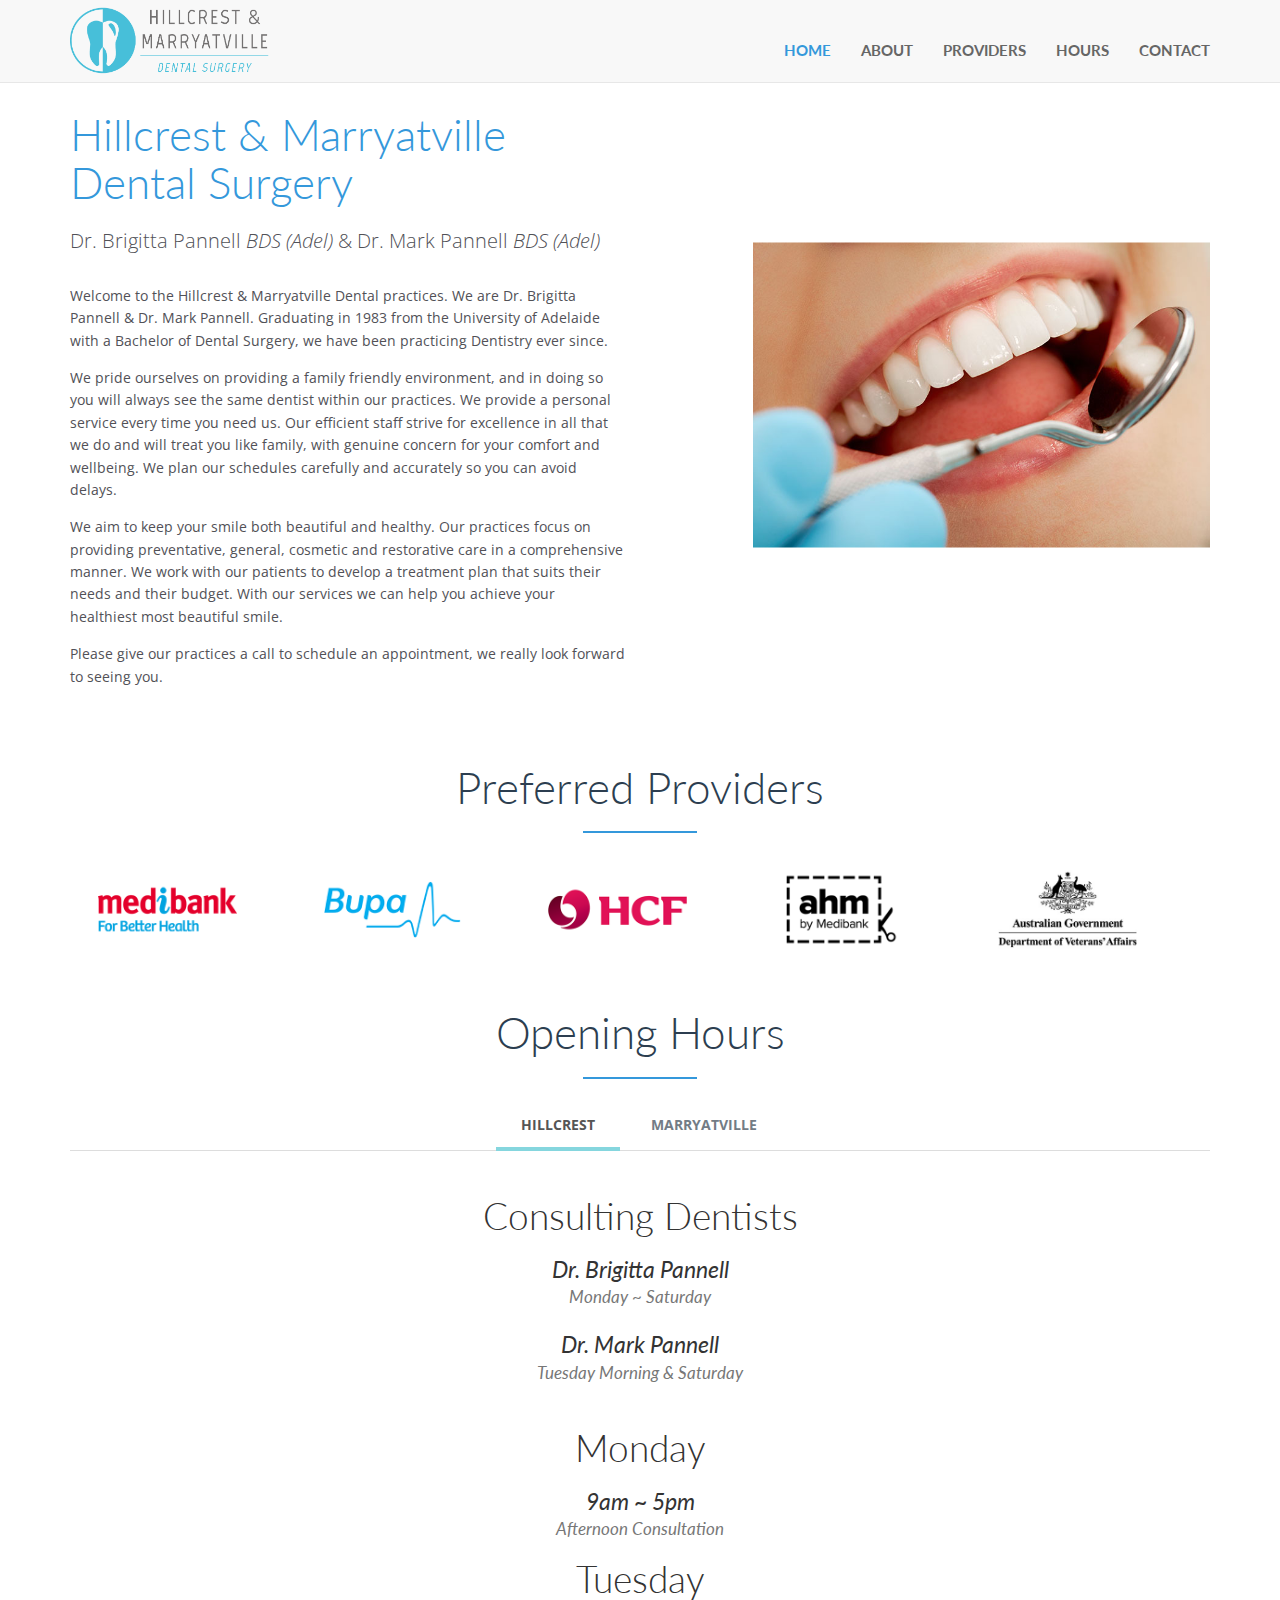
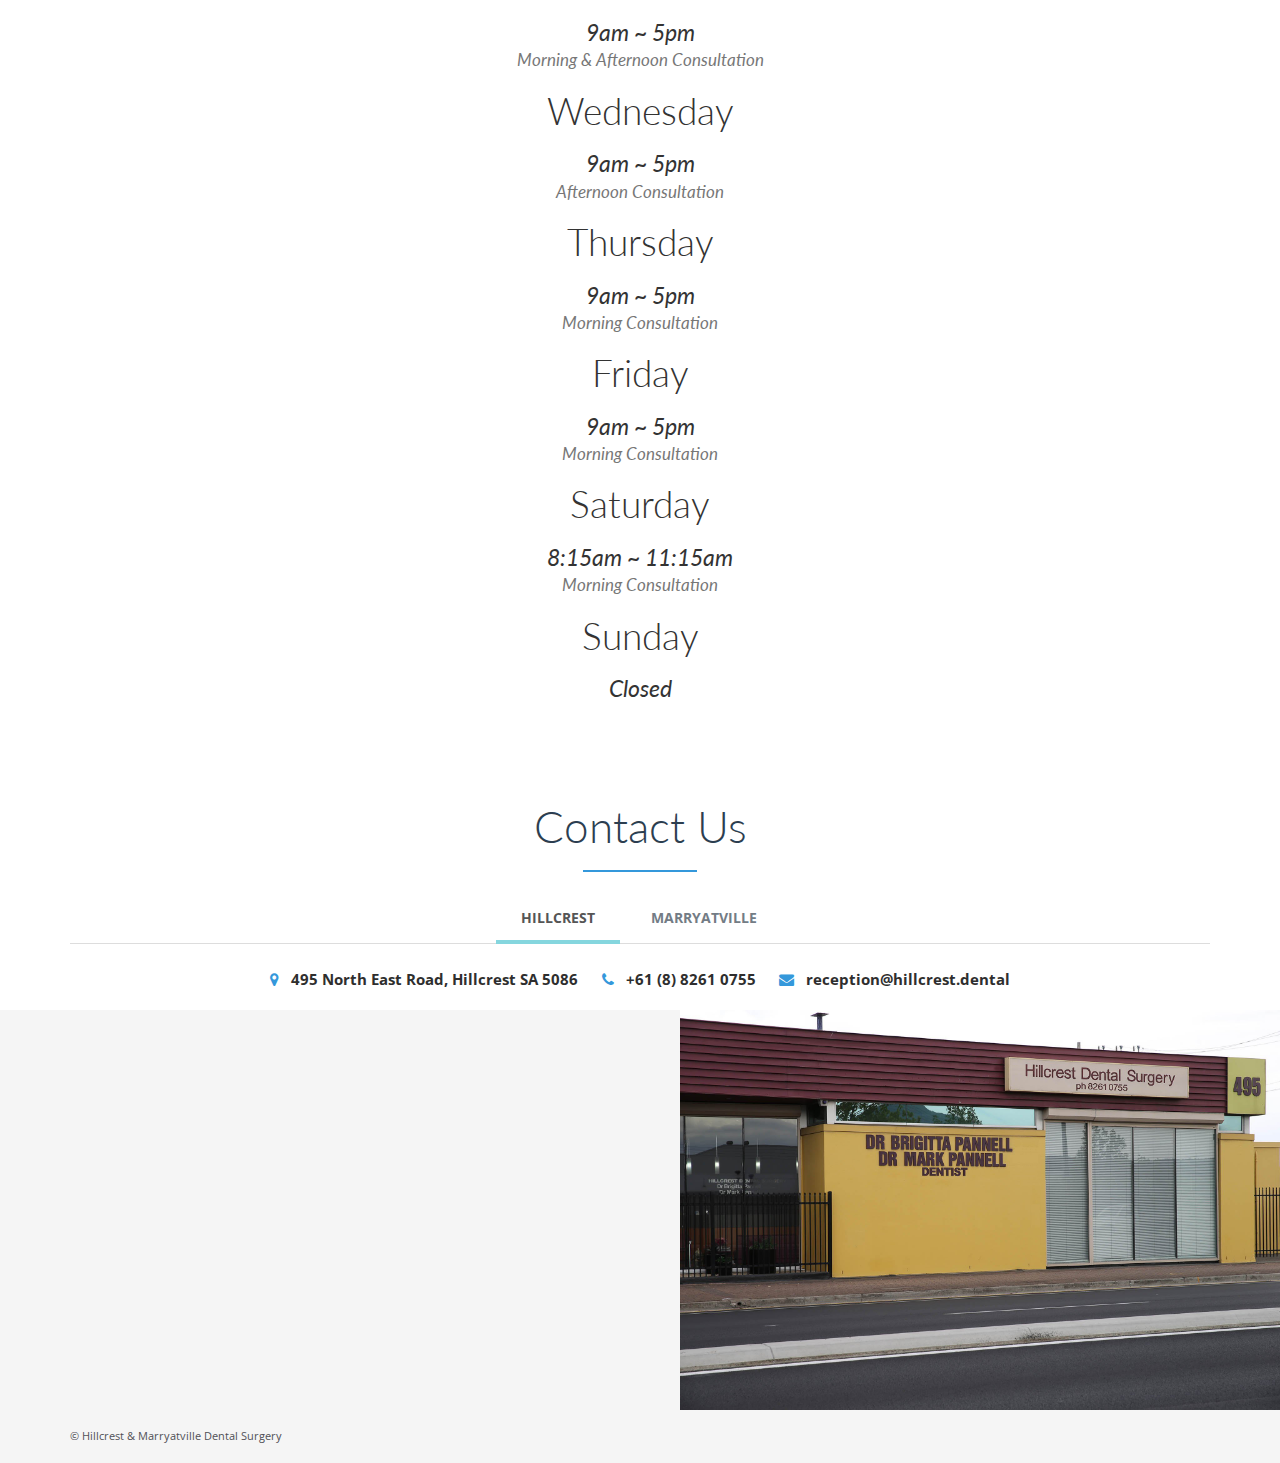
<file: index.html>
<!DOCTYPE html>
<html>
    <head>
        <meta charset="utf-8">
        <title>Hillcrest &amp; Marryatville Dental Surgery</title>
        <meta name="viewport" content="width=device-width, initial-scale=1.0">
        <meta name="keywords" content="marryatville, hillcrest, dental, surgery, care, clinic, pannell, mark, brigitta, bds, adelaide, australia">
        <meta name="description" content="Hillcrest &amp; Marryatville Dental Surgery">
        <link rel="shortcut icon" href="images/favicon.png">
        <link href="css/bootstrap.min.css" rel="stylesheet">
        <link href="css/font-awesome.min.css" rel="stylesheet">
        <link href="css/owl.carousel.css" rel="stylesheet">
        <link href="css/owl.transitions.css" rel="stylesheet">
        <link href="css/dental.css" rel="stylesheet">
    
        <!--[if lt IE 9]>
          <script src="js/html5shiv.min.js"></script>
          <script src="js/respond.min.js"></script>
        <![endif]-->   
    </head>
    <body id="home">
        <div id="page" class="page">
            <header id="header-2">
                <nav class="main-nav navbar navbar-default navbar-fixed-top headroom headroom--pinned">
                    <div class="container">
                        <div class="navbar-header">
                            <button type="button" class="navbar-toggle collapsed" data-toggle="collapse" data-target="#navbar-collapse">
                                <span class="sr-only">Toggle Navigation</span>
                                <span class="icon-bar"></span>
                                <span class="icon-bar"></span>
                                <span class="icon-bar"></span>
                            </button>
                            <img src="images/logo.png" alt="Hillcrest &amp; Marryatville Dental Surgery" class="brand-img img-responsive" >
                        </div>
                        <div class="collapse navbar-collapse" id="navbar-collapse">
                            <ul class="nav navbar-nav navbar-right">
                                <li class="active nav-item"><a href="#home">Home</a></li>
                                <li class="nav-item"><a href="#about">About</a></li>
                                <li class="nav-item"><a href="#providers">Providers</a></li>
                                <li class="nav-item"><a href="#hours">Hours</a></li>                  
                                <li class="nav-item"><a href="#contact">Contact</a></li>
                            </ul>
                        </div>
                    </div>
                </nav>
            </header>
            
            <section id="promo-3" class="content-block">
                <div id="promo-3-owl" class="owl-carousel owl-theme">
                    <div id="photo-1" style="background-image:url(images/hillcrest-1.jpg);"><img class="img-responsive" src="images/hillcrest-1.jpg" alt="Hillcrest Dental Surgery Chair" /></div>
                    <div id="photo-2" style="background-image:url(images/hillcrest-2.jpg);"><img class="img-responsive" src="images/hillcrest-2.jpg" alt="Hillcrest Dental Surgery Reception" /></div>
                    <div id="photo-3" style="background-image:url(images/hillcrest-3.jpg);"><img class="img-responsive" src="images/hillcrest-3.jpg" alt="Hillcrest Dental Surgery Front" /></div>
                    <div id="photo-4" style="background-image:url(images/marryatville-1.jpg);"><img class="img-responsive" src="images/marryatville-1.jpg" alt="Marryatville Dental Surgery Chair" /></div>
                    <div id="photo-5" style="background-image:url(images/marryatville-2.jpg);"><img class="img-responsive" src="images/marryatville-2.jpg" alt="Marryatville Dental Surgery Reception" /></div>
                    <div id="photo-6" style="background-image:url(images/marryatville-3.jpg);"><img class="img-responsive" src="images/marryatville-3.jpg" alt="Marryatville Dental Surgery Front" /></div>
                </div>
            </section>
    
            <section id="about" class="content-1-5 content-block">
                <div class="container">
                    <div class="row">
                        <div class="col-lg-6 col-md-6 col-sm-12">
                            <div>
                                <h1 id="header">Hillcrest &amp; Marryatville Dental Surgery</h1>
                            </div>
                            <div>
                                <p class="lead" id="headernames">Dr. Brigitta Pannell <span class="italic">BDS (Adel)</span> &amp; Dr. Mark Pannell <span class="italic">BDS (Adel)</span></p>
                            </div>
                            <div>
                                <p>
                                Welcome to the <span id="surgeryshortname">Hillcrest &amp; Marryatville</span> Dental practices. We are <span id="dentistshortname">Dr. Brigitta Pannell and Dr. Mark Pannell</span>. Graduating in 1983 from the University of Adelaide with a Bachelor of Dental Surgery, we have been practicing Dentistry ever since.
                                </p>
                            </div>
                            <div>
                                <p>
                                We pride ourselves on providing a family friendly environment, and in doing so you will always see the same dentist within our practices. We provide a personal service every time you need us. Our efficient staff strive for excellence in all that we do and will treat you like family, with genuine concern for your comfort and wellbeing. We plan our schedules carefully and accurately so you can avoid delays.
                                </p>
                            </div>
                            <div>
                                <p>
                                We aim to keep your smile both beautiful and healthy. Our practices focus on providing preventative, general, cosmetic and restorative care in a comprehensive manner. We work with our patients to develop a treatment plan that suits their needs and their budget. With our services we can help you achieve your healthiest most beautiful smile.
                                </p>
                            </div>
                            <div>
                                <p>
                                Please give our practices a call to schedule an appointment, we really look forward to seeing you.
                                </p>
                            </div>
                        </div>
                    
                        <div class="col-lg-5 col-lg-offset-1 col-md-6 col-sm-12">
                            <img class="img-responsive vertical-center" src="images/smile.jpg" alt="Smiling Patient" />
                        </div>
                    </div>
                </div>
            </section>
    
            <section id="providers" class="content-1-7 content-block">
                <div class="container">
                    <div class="underlined-title">
                        <div>
                            <h1>Preferred Providers</h1>
                        </div>
                        <hr />
                    </div>
                    <div class="row center-div">
                        <div class="col-md-2">
                            <a href="https://www.medibank.com.au/" target="_blank"><img alt="Medibank Private" src="images/logo-medibank.png"></a>
                        </div>
                        <div class="col-md-2">
                            <a href="https://www.bupa.com.au/" target="_blank"><img alt="Bupa" src="images/logo-bupa.png"></a>
                        </div>                                                        
                        <div class="col-md-2">
                            <a href="https://www.hcf.com.au/" target="_blank"><img alt="HCF" src="images/logo-hcf.png"></a>
                        </div>                                                        
                        <div class="col-md-2">
                            <a href="https://ahm.com.au/" target="_blank"><img alt="ahm" src="images/logo-ahm.png"></a>
                        </div>                                 
                        <div class="col-md-2">
                            <a href="https://www.dva.gov.au/" target="_blank"><img alt="Department of Veterans' Affairs" src="images/logo-dva.jpg"></a>
                        </div>
                    </div>
                </div>            
            </section>
    
            <section id="hours" class="content-block content-3-7">
                <div class="container">
                    <div class="underlined-title">
                        <div>
                            <h1>Opening Hours</h1>
                        </div>
                        <hr />
                    </div>
                    
                    <ul class="nav nav-tabs text-center" role="tablist" id="maptabs">
                        <li id="hillcrest-hours-li" class="active"><a href="#hillcrest-hours" role="tab" data-toggle="tab" id="hillcresthourstab">Hillcrest</a></li>
                        <li id="marryatville-hours-li"><a href="#marryatville-hours" role="tab" data-toggle="tab" id="marryatvillehourstab">Marryatville</a></li>
                    </ul>
                </div>

                
                <div class="tab-content text-center">                   
                    <div class="tab-pane fade in active" id="hillcrest-hours">
                        <h2>Consulting Dentists</h2>
                        <h4 class="italic">Dr. Brigitta Pannell<br /><span class="small">Monday ~ Saturday</span><br /><br />Dr. Mark Pannell<br /><span class="small">Tuesday Morning &amp; Saturday</span></h4>
                        <div class="pad-10">
                            <h2>Monday</h2>
                            <h4 class="italic">9am ~ 5pm<br /><span class="small">Afternoon Consultation</span></h4>
                            <h2>Tuesday</h2>
                            <h4 class="italic">9am ~ 5pm<br /><span class="small">Morning &amp; Afternoon Consultation</span></h4>
                            <h2>Wednesday</h2>
                            <h4 class="italic">9am ~ 5pm<br /><span class="small">Afternoon Consultation</span></h4>
                            <h2>Thursday</h2>
                            <h4 class="italic">9am ~ 5pm<br /><span class="small">Morning Consultation</span></h4>
                            <h2>Friday</h2>
                            <h4 class="italic">9am ~ 5pm<br /><span class="small">Morning Consultation</span></h4>
                            <h2>Saturday</h2>
                            <h4 class="italic">8:15am ~ 11:15am<br /><span class="small">Morning Consultation</span></h4>
                            <h2>Sunday</h2>
                            <h4 class="italic">Closed</h4>
                        </div>
                    </div>
                    
                    <div class="tab-pane fade" id="marryatville-hours">
                        <h2>Consulting Dentists</h2>
                        <h4 class="italic">Dr. Mark Pannell<br /><span class="small">Monday ~ Friday</span></h4>
                        <div class="pad-10">
                            <h2>Monday</h2>
                            <h4 class="italic">8:30am ~ 5pm<br /><span class="small">Morning Consultation</span></h4>
                            <h2>Tuesday</h2>
                            <h4 class="italic">9am ~ 5pm<br /><span class="small">Afternoon Consultation</span></h4>
                            <h2>Wednesday</h2>
                            <h4 class="italic">8:30am ~ 5pm<br /><span class="small">Morning Consultation</span></h4>
                            <h2>Thursday</h2>
                            <h4 class="italic">9am ~ 5pm<br /><span class="small">Afternoon Consultation</span></h4>
                            <h2>Friday</h2>
                            <h4 class="italic">8:30am ~ 5pm<br /><span class="small">Morning Consultation</span></h4>
                            <h2>Saturday</h2>
                            <h4 class="italic">Closed</h4>
                            <h2>Sunday</h2>
                            <h4 class="italic">Closed</h4>
                        </div>  
                    </div>
                </div>
            </section>
            
            <section id="contact" class="content-block">
                <div class="container">
                    <div class="underlined-title">
                        <div>
                            <h1>Contact Us</h1>
                        </div>
                        <hr />
                    </div>
                    
                    <ul class="nav nav-tabs text-center" role="tablist" id="contacttabs">
                        <li id="hillcrest-contacttabs" class="active"><a href="#hillcrest-contact" role="tab" data-toggle="tab" id="map1tab">Hillcrest</a></li>
                        <li id="marryatville-contacttabs"><a href="#marryatville-contact" role="tab" data-toggle="tab" id="map2tab">Marryatville</a></li>
                    </ul>
                </div>

                
                <div class="tab-content text-center">
                    <div class="tab-pane fade in active" id="hillcrest-contact">
                        <ul class="contact-info">
                            <li><span class="fa fa-map-marker"></span>495 North East Road, Hillcrest SA 5086</li>
                            <li><span class="fa fa-phone"></span>+61 (8) 8261 0755</li>
                            <li><span class="fa fa-envelope"></span><a href="mailto:reception@hillcrest.dental">reception@hillcrest.dental</a></li>
                        </ul>
                        <div class="mapwrapper">
                            <div class="mapcolumn">
                                <div id="map1" class="map"></div>
                            </div>
                        </div>
                        <div class="frontcolumn">
                            <img class="img-responsive" src="images/hillcrest-3.jpg" alt="Hillcrest Dental Surgery Front" />
                        </div>
                        
                    </div>
                    
                    <div class="tab-pane fade" id="marryatville-contact">
                        <ul class="contact-info">
                            <li><span class="fa fa-map-marker"></span>241 Kensington Road, Kensington Park SA 5068</li>
                            <li><span class="fa fa-phone"></span>+61 (8) 8331 9087</li>
                            <li><span class="fa fa-envelope"></span><a href="mailto:reception@marryatville.dental">reception@marryatville.dental</a></li>
                        </ul>
                        <div class="mapwrapper">
                            <div class="mapcolumn">
                                <div id="map2" class="map"></div>
                            </div>
                        </div>
                        <div class="frontcolumn">
                            <img class="img-responsive" src="images/marryatville-3.jpg" alt="Marryatville Dental Surgery Front" />
                        </div>
                    </div>
                </div>
            </section>

            <div class="copyright-bar bg-offwhite">
                <div class="container">
                    <div>
                        <p class="pull-left small">&copy; <span id="copyright">Hillcrest &amp; Marryatville</span> Dental Surgery</p>
                    </div>
                </div>
            </div>
        </div>

        <script type="text/javascript" src="js/jquery.min.js"></script>
        <script type="text/javascript" src="js/bootstrap.min.js"></script>
        <script type="text/javascript" src="js/headroom.min.js"></script>
        <script type="text/javascript" src="js/jQuery.headroom.min.js"></script>
        <script type="text/javascript" src="js/owl.carousel.min.js"></script>
        <script src="https://maps.google.com.au/maps/api/js?key=AIzaSyB2P_ihzyirp1VlntJ2cD24g0Rhd9_L7uE"></script>
        <script type="text/javascript" src="js/dental.js"></script>
    </body>
</html>
</file>
<file: css/dental.css>
@import url(https://fonts.googleapis.com/css?family=Open+Sans:300italic,400italic,600italic,700italic,400,300,600,700);
@import url(https://fonts.googleapis.com/css?family=Lato:300,400,700,300italic,400italic,700italic);

body {
	color: #333333;
	background: #ffffff;  
	overflow-x: hidden; 
	text-rendering: optimizeLegibility;
	-webkit-font-smoothing: antialiased;
	-moz-osx-font-smoothing: grayscale;
}

.italic { font-style: italic; }
.pad-10 { padding-top: 10px; }
.bg-offwhite { background-color: #F5F5F5 !important; }
.small { font-size: x-small; }
.center-div div { -webkit-box-sizing: content-box; -moz-box-sizing: content-box; box-sizing: content-box; }
.col-md-2 { padding-top: 15px; }

.mapwrapper { float: none; }
.mapcolumn { margin-right: 0; }
.frontcolumn { float: none; width: 100%; margin-left: 0; }

.img-responsive { width: 100%; }

.col-lg-5 {
    display: inline-block;
    vertical-align: middle;
    float: none;
    height: 100%;
}

h1, h2, h3, h4, h5, h6, .h1, .h2, .h3, .h4, .h5, .h6 {
	font-family: 'Lato', Helvetica, Arial, sans-serif;
	line-height: 1.1;
}

h1 small, h2 small, h3 small, h4 small, h5 small, h6 small, .h1 small, .h2 small, .h3 small, .h4 small, .h5 small, .h6 small {
	color: #e5e5e5;
}

h1, h2, h3 {
	margin-bottom: 20px;
	font-weight: 300;
}

h4, h5, h6 {
	margin-bottom: 15px;
	font-weight: 400;
}

h1, .h1 { font-size: 44px; }
h2, .h2 { font-size: 37px; }
h3, .h3 { font-size: 27px; }
h4, .h4 { font-size: 23px; }
h5, .h5 { font-size: 18px; }
h6, .h6 { font-size: 16px; }

p {
	font-family: "Open Sans", Helvetica, Arial, sans-serif;
	font-size: 14px;
	line-height: 1.6;
	margin: 15px 0;
	color: #515157;
}

.lead {
	margin-bottom: 30px;
	font-size: 20px;
	line-height: 1.4;
	font-weight: 300;
}

small, .small {
	font-size: 80%;
	line-height: 2;
}

em { color: #ff6600; }

a { color: #1abc9c; }

a:hover {
	color: #16a085;
	text-decoration: none;
	-moz-transition: all 0.3s ease;
	-webkit-transition: all 0.3s ease;
	-o-transition: all 0.3s ease;
	transition: all 0.3s ease;
}

ol {
	position: relative;
	padding-left: 22px;
}

ul {
    list-style: none;
	position: relative;
	padding-left: 22px;
}

ul li,
ol li {
	font-family: "Open Sans", Helvetica, Arial, sans-serif;
	font-size: 14px;
	color: #515157;
	margin-bottom: 5px;
}

ul.circle li:before {
    font-family: 'fontawesome';
    content: '\f10c';
    font-size: 12px;
    color: #16a085;
    padding-top: 2px;
	margin-left: -20px;
	position: absolute;
}

.underlined-title {
	text-align: center;
}

.underlined-title h1 {
	color: #2c3e50;
	margin: 0;
}

.underlined-title h2 {
	font-size: 20px;
	text-transform: uppercase;
	font-weight: 700;
	color: #95a5a6;
}

.underlined-title hr {
	width: 10%;
	border-width: 2px;
	border-color: #3498db;
}

button:hover {
	text-decoration: none;
	-moz-transition: all 0.3s ease;
	-webkit-transition: all 0.3s ease;
	-o-transition: all 0.3s ease;
	transition: all 0.3s ease;
}

.nav > li > a:hover,
.nav > li > a:focus {
	outline: 0;
}

.content-block {
	width: 100%;
	padding: 30px 0 30px 0;
	z-index: 100;
	position: relative;
	background-color: #ffffff;
}

.content-block-nopad {
	width: 100%;
	z-index: 100;
	position: relative;
	background-color: #ffffff;
}

.contact-info {
	padding-top: 0;
    padding-left: 0;
    padding-right: 0;
    padding-bottom: 10px;
	list-style: none;
}

.contact-info span {
	margin-right: 7px;
	color: #3498db;
	padding-right: 5px;
}

.contact-info li {
	display: inline-block;
	margin: 0 10px;
	font-size: 15px;
	font-weight: 700;
	color: #2e2e2e
}

.contact-info li a {
	color: #2e2e2e
}

.contact-info li a:hover {
	color: #3498db
}

.map {
	height: 400px;
	background: #f5f5f5;
}
.content-1-5 h1 {
	color: #3498DB;
}

.content-1-5 img {
	margin: 30px auto 0 auto; 
}

.content-1-7 {
	text-align: center;
}

.content-1-7 .col-md-2 {
	height: 80px;
	line-height: 80px;
}

.content-1-7 img {
	max-width: 140px;
}

.content-1-7 img:hover {
	opacity: 1;
}

.content-3-7 .underlined-title {
	padding-bottom: 0;
}

#promo-3-owl {
    height: 65vh;
}

#hillcrest-1 { background-position: center center; }
#hillcrest-2 { background-position: center center; }
#hillcrest-3 { background-position: center top; }

#marryatville-1 { background-position: center center; }
#marryatville-2 { background-position: center center; }
#marryatville-3 { background-position: center top; }

#promo-3-owl div {
	-webkit-background-size: cover;
	-moz-background-size: cover;
	-o-background-size: cover;
	background-size: cover;
    background-repeat: no-repeat;
    height: 65vh;
}

#promo-3-owl img {
    display: block;
    visibility: hidden;
    width: 100%;
    height: 65vh;
}

#promo-3-owl .item {
    margin: 3px;
}
#promo-3-owl .item img {
    display: block;
    width: 50%;
}

.owl-controls {
    display: table;
    margin: -25px auto;
}

.owl-theme .owl-controls .owl-page {
    display: inline-block;
}

.owl-theme .owl-controls .active span {
    background: none repeat scroll 0 0 #ffffff !important;
    opacity: 0.9 !important;
}

.owl-theme .owl-controls .owl-page span {
    background: none repeat scroll 0 0 #555555;
    border-radius: 20px;
    display: block;
    height: 12px;
    margin: 5px 7px;
    opacity: 0.5;
    width: 12px;
}

#header-2 {
	width: 100%;
	position: relative;
	z-index: 999;
}

#header-2 .brand-img {
	float: none;
	margin: 7px auto;
	text-align: center;
	max-width: 200px;
}

#header-2 .navbar-toggle {
	margin-right: 0;
	margin-top: 0;
	background: none;
	position: absolute;
	right: 20px;
	top: 30px;
	border: none;
}

#header-2 .navbar-toggle:focus {
	outline: none;
}

#header-2 .navbar-toggle .icon-bar {
	background-color: #999;
	height: 3px;
}

#header-2 .navbar-toggle:hover .icon-bar {
	background-color: #3498DB;
}

#header-2 .navbar-fixed-top .navbar-collapse {
	max-height: inherit;
	border-top: none;
	-webkit-box-shadow: none;
	-moz-box-shadow: none;
	box-shadow: none;
}

#header-2 .main-nav .nav {
	margin-top: 25px;
}

#header-2 .main-nav .nav .nav-item a {
	font-family: 'Lato', sans-serif;
	font-weight: 700;
	text-transform: uppercase;
	font-size: 15px;
	color: #666;
	background: none;
}

#header-2 .main-nav .nav .nav-item.active a {
	color: #3498DB;
}

#header-2 .main-nav .nav .nav-item a:hover {
	color: #3498DB;
}

#header-2 .main-nav .nav .nav-item a:focus {
	outline: none;
}

#header-2 .main-nav .nav .dropdown-menu {
	-moz-background-clip: padding;
	-webkit-background-clip: padding-box;
	background-clip: padding-box;
	margin: 0;
	border: none;
	text-transform: none;
	min-width: 180px;
	background: #3E606F;
}

#header-2 .main-nav .nav .dropdown-menu a {
	padding: 8px 20px;
	color: #666;
	-webkit-opacity: 1;
	-moz-opacity: 1;
	opacity: 1;
}

#header-2 .main-nav .nav .dropdown-menu a:hover {
	background: #3498DB;
	color: #fff;
}

#header-2 .main-nav .nav .open > a,
#header-2 .main-nav .nav .open > a:hover,
#header-2 .main-nav .nav .open > a:focus {
	background: none;
}

.headroom {
	position: fixed;
	top: 0;
	left: 0;
	right: 0;
	transition: all .2s ease-in-out;
}
.headroom--unpinned {top: -83px;}
.headroom--pinned {top: 0;}

.nav-tabs {
	margin: 0 auto;
}

.nav-tabs > li {
	z-index: 2;
	float: none;
	display: inline-block;
}

.nav-tabs > li > a {
	padding: 16px 25px 12px;
	font-size: 14px;
	font-weight: 700;
	font-style: normal;
	text-transform: uppercase;
	color: #737c85;
	-webkit-border-radius: 0;
	-moz-border-radius: 0;
	border-radius: 0;
	border: none !important;
	border-bottom: 4px solid transparent !important;
}

.nav-tabs > li.active > a,
.nav-tabs > li.active > a:hover,
.nav-tabs > li.active > a:focus {
	background-color: transparent;
	border-bottom: 4px solid #85d6de !important;
}

.nav > li > a:hover,
.nav > li > a:focus {
	outline: 0;
}

.tab-content {
	padding-left: 0;
	padding-right: 0;
	border: none;
}

.tab-pane {
	padding: 25px 0;
}

@media only screen and (min-width : 768px) {
	#header-2 .main-nav .nav .dropdown-menu {
		-webkit-border-radius: 4px;
		-moz-border-radius: 4px;
		-ms-border-radius: 4px;
		-o-border-radius: 4px;
		border-radius: 4px;
		-moz-background-clip: padding;
		-webkit-background-clip: padding-box;
		background-clip: padding-box;
		margin: 0;
		border: none;
		text-transform: none;
		min-width: 180px;
		background: #3E606F;
	}
	
	#header-2 .main-nav .nav .dropdown-menu:before {
		content: "";
		display: block;
		width: 0;
		height: 0;
		border-left: 10px solid transparent;
		border-right: 10px solid transparent;
		border-bottom: 10px solid #3E606F;
		position: absolute;
		right: 35px;
		top: -10px;
	}
	
	#header-2 .main-nav .nav .dropdown-menu a {
		padding: 8px 20px;
		color: #fff;
		-webkit-opacity: 1;
		-moz-opacity: 1;
		opacity: 1;
	}
	
	#header-2 .main-nav .nav .dropdown-menu a:hover {
		background: #193441;
		color: #fff;
	}
    

}

@media only screen and (min-width : 992px) {
	.content-1-5 img {
		margin: 0; 
	}
    
    .vertical-center {
        position: relative;
        top: 50%;
        transform: translateY(50%);
    }
    
    .mapwrapper { float: left; width: 100%; }
    .mapcolumn { margin-right: 600px; }
    .frontcolumn { float: left; height: 400px; width: 600px; margin-left: -600px; }
}

@media only screen and (min-width : 1200px) {
}
</file>
